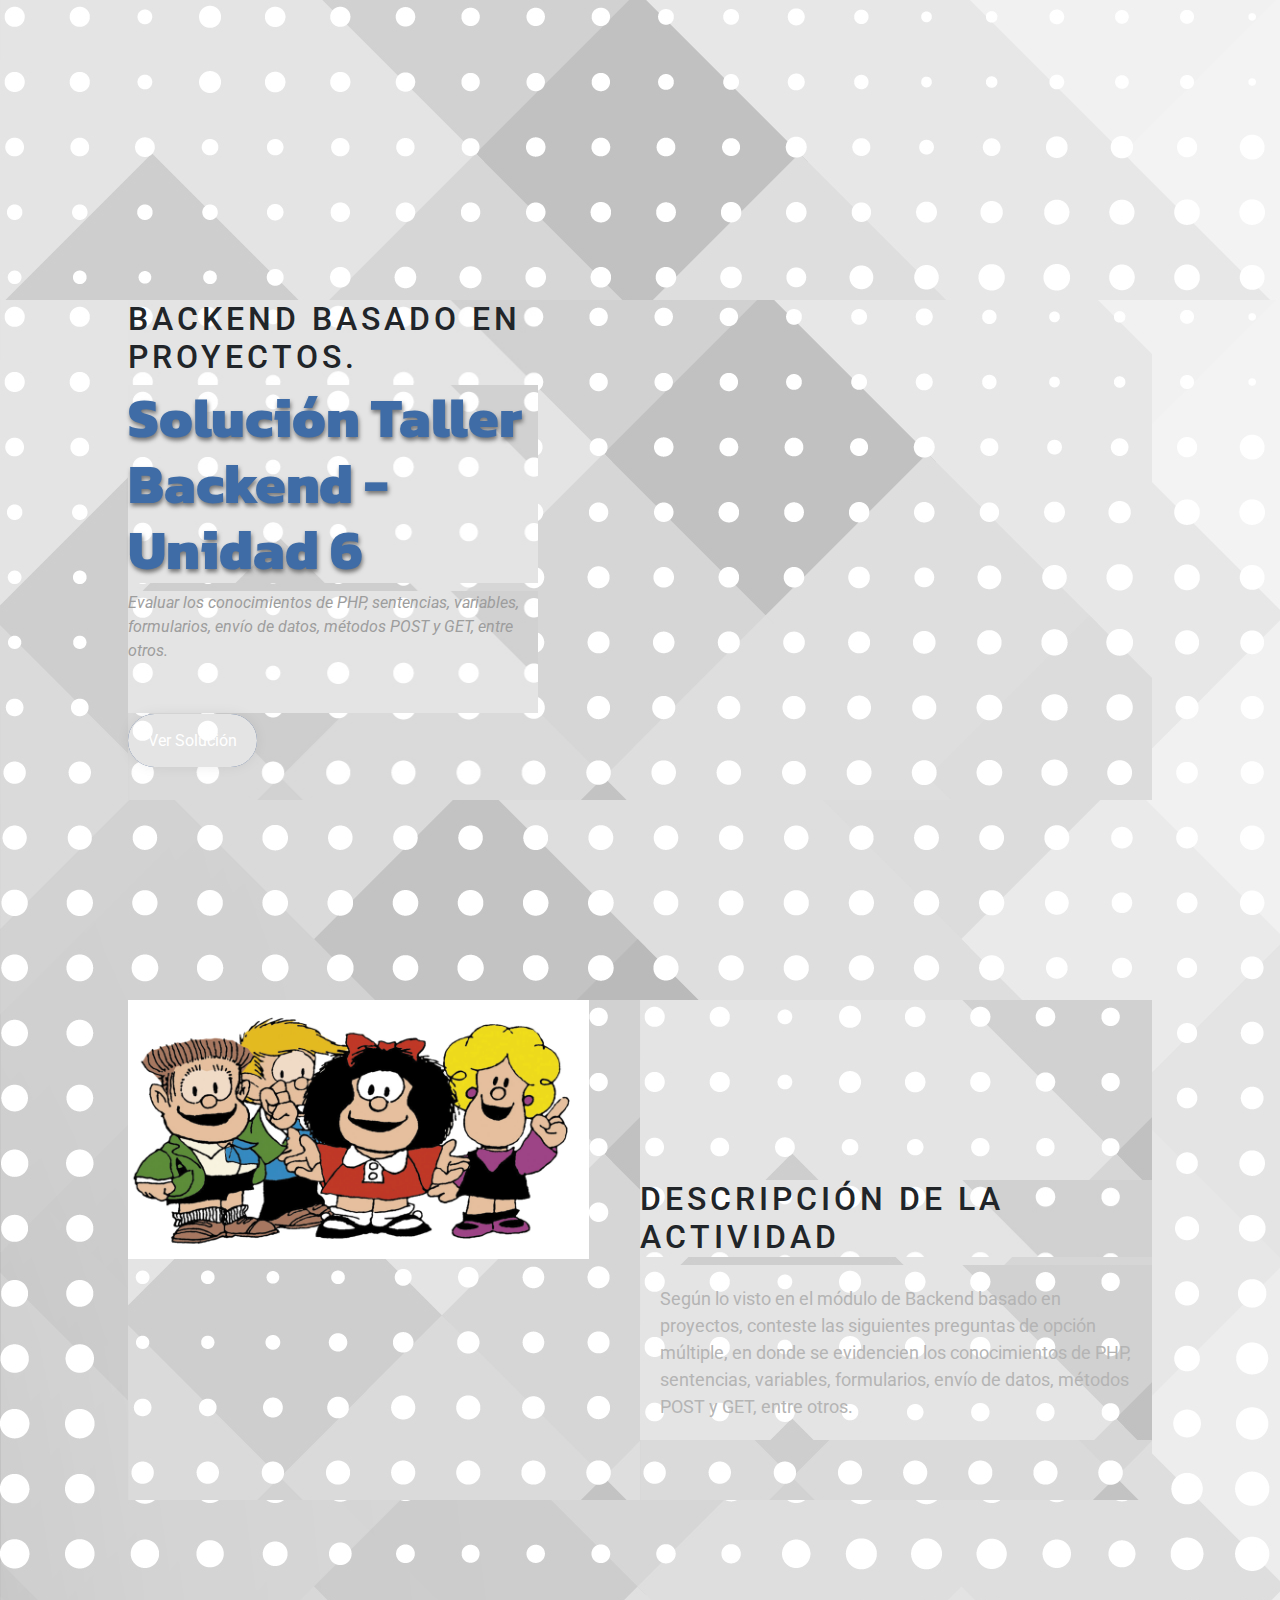
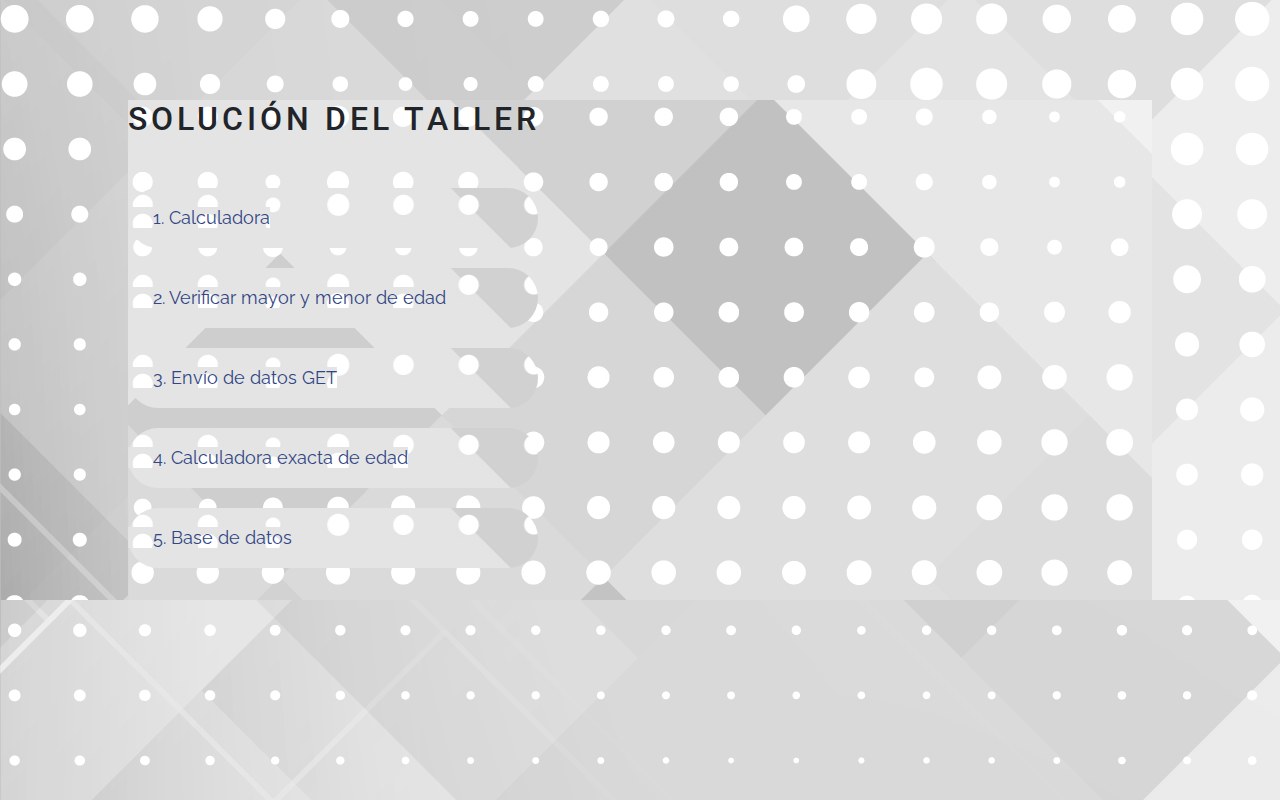
<file: actividad-10/index.html>
<!DOCTYPE html>
<html lang="en">
<head>
    <meta charset="UTF-8">
    <meta http-equiv="X-UA-Compatible" content="IE=edge">
    <meta name="author" content="David-Gómez">
    <meta name="viewport" content="width=device-width, initial-scale=1.0">
    <link rel="stylesheet" href="css/style.css">
    <link rel="stylesheet" href="https://cdn.jsdelivr.net/npm/bootstrap@4.0.0/dist/css/bootstrap.min.css" integrity="sha384-Gn5384xqQ1aoWXA+058RXPxPg6fy4IWvTNh0E263XmFcJlSAwiGgFAW/dAiS6JXm" crossorigin="anonymous">
    <title>Taller BackEnd</title>
</head>
<body>
    <header>
      <div class="header-contain">
            <div class="title">
                <h2>Backend basado en proyectos.</h2>
                <h1>Solución Taller Backend - Unidad 6</h1>
                <p>Evaluar los conocimientos de PHP, sentencias, variables, formularios, envío de datos, métodos 
                    POST y GET, entre otros.
                </p>
                <a href="#section-respuestas">Ver Solución</a>
            </div>
        </div>
    </header>
    <section id="section-description">
        <div class="illustration">
            <img src="img/mafaldas-friend.jpg" alt="">
        </div>
        <div class="descript">
            <h2>Descripción de la actividad</h2>
            <p>Según lo visto en el módulo de Backend basado en proyectos, conteste las siguientes preguntas 
                de opción múltiple, en donde se evidencien los conocimientos de PHP, sentencias, variables, 
                formularios, envío de datos, métodos POST y GET, entre otros.</p>
        </div>
    </section>

    <section id="section-respuestas">
        <div class="respuestas">
            <h2>Solución del taller</h2>
            <div class="ind">
                <a href="punto-uno/index.php">1. Calculadora</a>
            </div>
            <div class="ind">
                <a href="punto-dos/index.html">2. Verificar mayor y menor de edad</a>
            </div>
            <div class="ind">
                <a href="punto-tres/index.html">3. Envío de datos GET</a>
            </div>
            <div class="ind">
                <a href="punto-cuatro/index.html">4. Calculadora exacta de edad</a>
            </div>
            <div class="ind">
                <a href="punto-cinco/index.html">5. Base de datos</a>
            </div>
        </div>

    </section>
</body>
</html>
</file>
<file: actividad-10/css/style.css>
@import url('https://fonts.googleapis.com/css2?family=Kanit:ital,wght@0,700;0,800;1,600&family=Roboto:wght@100&display=swap');
@import url('https://fonts.googleapis.com/css2?family=Roboto&display=swap');
@import url('https://fonts.googleapis.com/css2?family=Raleway&display=swap');

*{
    border: 0;
    margin: 0;
    padding: 0;
    background: url('../img/background-white.jpg') no-repeat;*/
    
}
header{
    width: 100%;
    height: 500px;
}

.header-contain{
    width: 80%;
    height: 500px;
    margin: 0px 10% 0px 10%;
}
/*Diseño de titulo*/
.header-contain .title{
    width: 40%;
    height: 100%;
    margin-top: 300px;
}
h2{
    text-transform: uppercase;
    font-family: 'Kanit', sans-serif;
    font-weight: 800;
    letter-spacing: 4px;
    font-size: 18px;
    color: rgb(100, 228, 129);
}
.header-contain .title h1{
    text-transform: capitalize;
    font-family: 'Kanit', sans-serif;
    font-size: 55px;
    text-shadow: 1px 3px 4px rgb(117, 117, 117);
    font-weight: 800;
    color: rgb(63, 108, 166);
}
.header-contain .title p{
    font-size: 16px;
    color: rgb(157, 157, 157);
    font-style: italic;
    font-family: 'Roboto', sans-serif;
    padding-bottom: 50px;
}
.header-contain .title a{
    padding: 17px 20px;
    background-color: rgb(56, 87, 141);
    border-radius: 50px;
    color: white;
    box-shadow: 0px 0px 15px -3px rgba(0,0,0,0.1);
    font-family: 'Roboto', sans-serif;
    text-decoration: none;
    transition: all 1s;
}
.header-contain .title a:hover{
    background-color: rgb(52, 145, 78);
    transition: all 1s;
}

/*Sección de descripción*/

#section-description, #section-respuestas{
    width: 80%;
    height: 500px;
    margin: 200px 10%;
    display: flex;
}
#section-description p{
    font-size: 18px;
    color: rgb(180, 180, 180);
    font-family: 'Roboto', sans-serif;
    padding: 20px;
}
#section-description .illustration, #section-description .descript, .respuestas{
    width: 50%;
    height: 100%;
}
#section-description .illustration img{
    width: 90%;
}
#section-description .descript{
    padding-top: 180px;
}
#section-respuestas .respuestas .ind{
    width: 80%;
    margin: 20px 0px;
    height: 60px;
    background-color: rgb(231, 231, 231);
    border-radius: 50px;
    transition: all 1s;
}
#section-respuestas .respuestas .ind a{
    font-family: 'Raleway', sans-serif;
    font-size: 18px;
    line-height: 60px;
    font-weight: 400;
    text-decoration: none;
    color: rgb(49, 70, 133);
    padding-left: 25px;
}
#section-respuestas .respuestas .ind:hover{
    box-shadow: 0px 0px 10px rgba(24, 139, 135, 0.97);
    transition: all 1s;
}

#section-respuestas h2{
    padding-bottom: 30px;
}
</file>
